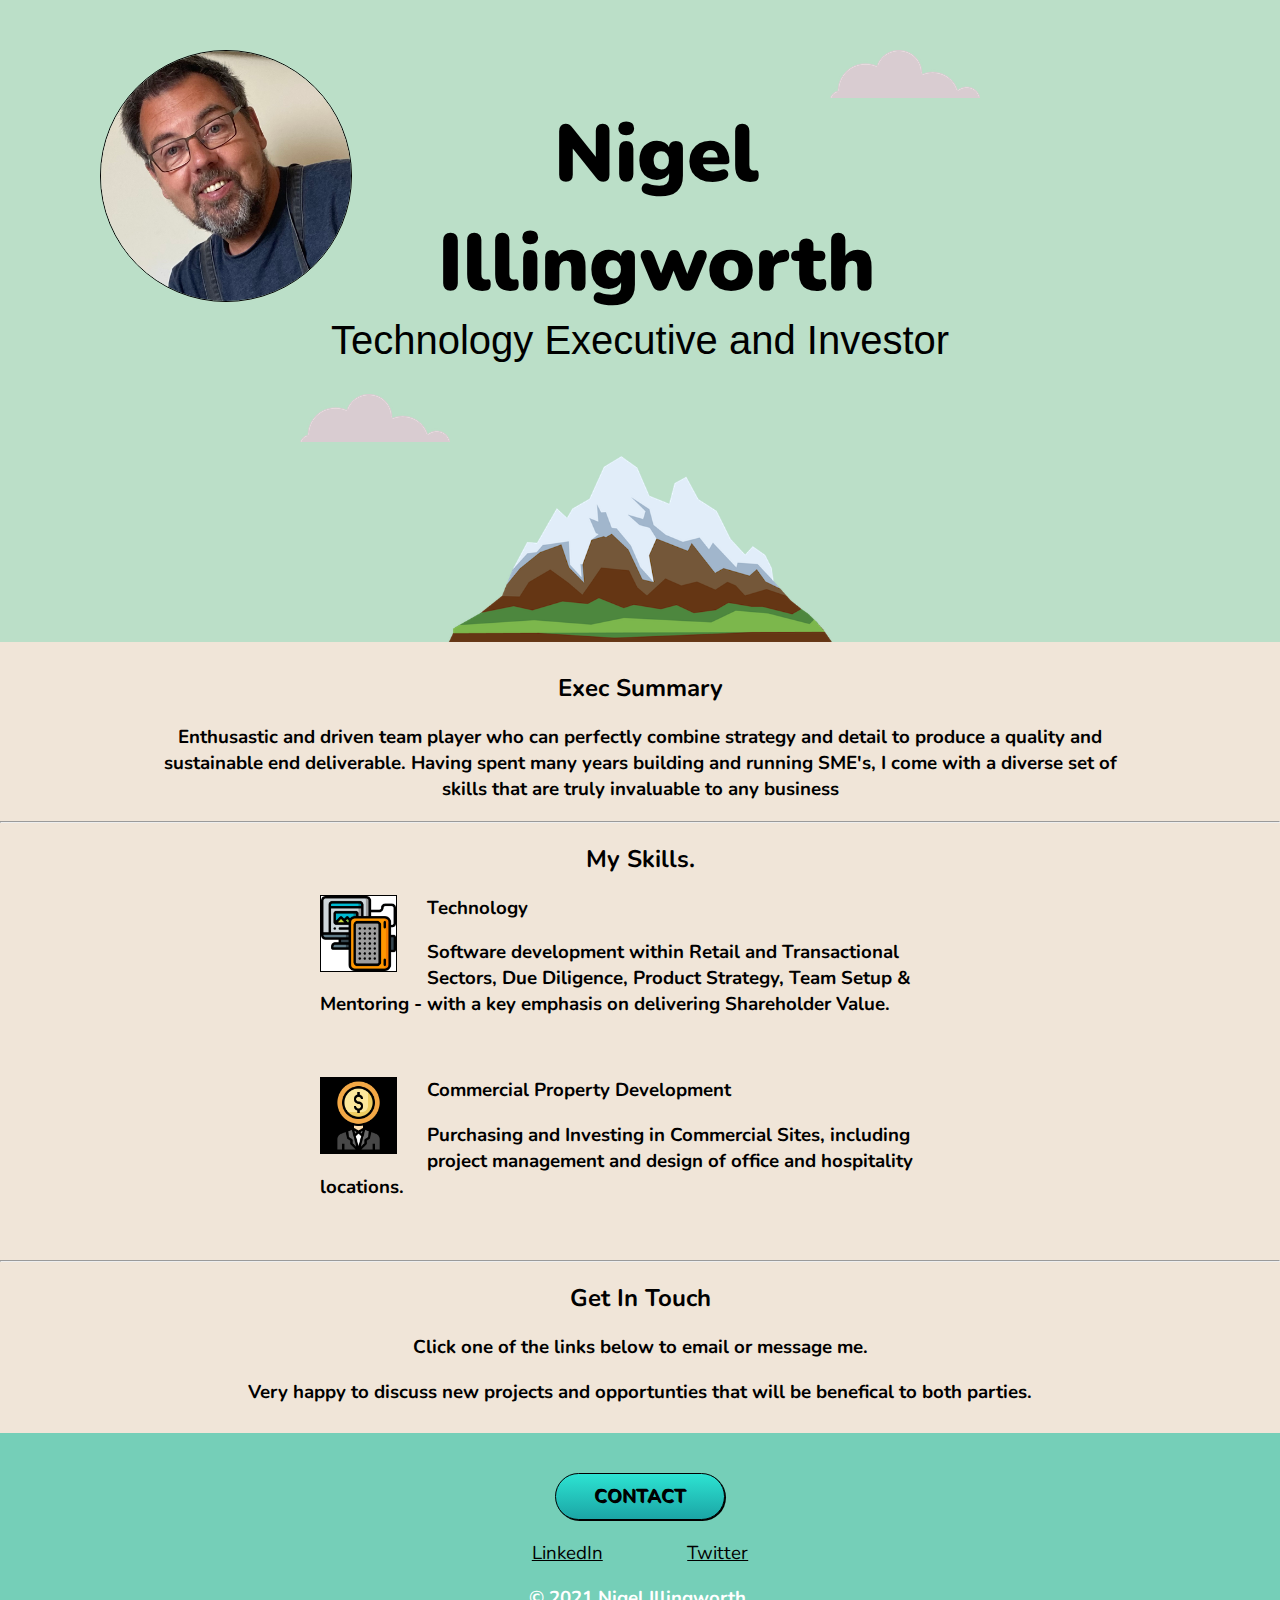
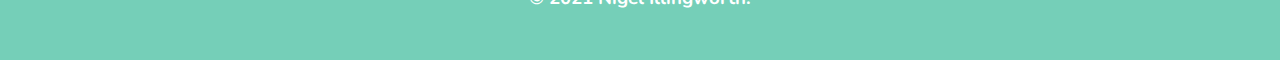
<file: index.html>
<!DOCTYPE html>
<html lang="en" dir="ltr">

<head>
  <meta charset="utf-8">
  <meta name="description" content="Nigel Illingworth Web Site">
  <meta name="keywords" content="Nigel,Illingworth,Merret, Retail">
  <meta name="author" content="Nigel Illingworth">
  <meta name="viewport" content="width=device-width, initial-scale=1.0">
  <title>Nigel Illingworth</title>
  <link rel="stylesheet" href="CSS/styles.css">
  <link rel="icon" href="favicon.ico">
  <link rel="preconnect" href="https://fonts.googleapis.com">
  <link rel="preconnect" href="https://fonts.gstatic.com" crossorigin>
  <link href="https://fonts.googleapis.com/css2?family=Nunito:wght@300&display=swap" rel="stylesheet">
</head>

<body>

  <div class="top-container">
    <img class="profile-picture" src="images/NI_2.jpg" alt="Nigel Illingworth">
    <img class="top-cloud" src="images/cloud.png" alt="cloud-img">
    <h1 class="name">Nigel Illingworth</h1>
    <p class="profile-detail">
      Technology Executive and Investor
    </p>
    <img class="bottom-cloud" src="images/cloud.png" alt="cloud-img">
    <img class="mountain" src="images/mountain.png" alt="mountain-img">
  </div>



  <div class="middle-container">
    <div class="profile">
      <h2>Exec Summary</h2>
      <h3>Enthusastic and driven team player who can perfectly combine strategy and
        detail to produce a quality and sustainable end deliverable. Having spent many
         years building and running SME's, I come with a diverse set of skills
          that are truly invaluable to any business </h3>
    </div>
    <hr>
    <div class="skills">
      <h2>My Skills.</h2>
      <div class="skill-row">
        <img class="techimage" src="images/techicon.png" alt="tech stuff">
        <h3>Technology</h3>
        <h3 class="midcon-skill-text">Software development within Retail and Transactional Sectors, Due Diligence, Product Strategy, Team Setup & Mentoring - with a key emphasis on delivering Shareholder Value.</h3>
      </div>
      <div class="skill-row">
        <img class="investimage" src="images/investicon.png" alt="invest stuff">
        <h3>Commercial Property Development</h3>
        <h3 class="midcon-skill-text">Purchasing and Investing in Commercial Sites, including project management and design of office and hospitality locations.</h3>
      </div>
    </div>
    <hr>
    <div class="contact-me">
      <h2>Get In Touch</h2>
      <h3>Click one of the links below to email or message me.</h3>
      <h3>Very happy to discuss new projects and opportunties that will be benefical to both parties.</h3>

    </div>
  </div>


  <div class="bottom-container">
    <a class="button" href="mailto:illingworth.nigel@googlemail.com"> CONTACT</a>
    <a class="footer-linkedin" href="https://www.linkedin.com/in/nigel-illingworth-b77ab54">LinkedIn</a>
    <a class="footer-twitter" href="https://twitter.com/nigelillingwor2/">Twitter</a>
    <h3 class="copyright"> © 2021 Nigel Illingworth.</h3>
  </div>



</body>

</html>
</file>
<file: CSS/styles.css>
/* Default everything to be centred  */

body {
  margin: 0px;
  text-align: center;
  font-family: tahoma, arial, sans-serif;
}

h1 {
  width: 20%;
  margin: 0 auto 0 auto;
  font-family: 'Nunito', sans-serif;
}

h2{
  font-family: 'Nunito', sans-serif;

}


h3{
  font-family: 'Nunito', sans-serif;
}

.name {
  width: 50%;
  margin: 50px auto 0 auto;
  font-family: 'Nunito', sans-serif;
  font-weight: 900;
  font-size: 5rem;
}

/* Make the top container relative, so that you can absolute position items in it */

.top-container {
  background-color: #BBDFC8;
  padding-top: 50px;
  font-size:2.5rem;
  width: 100%;
  margin: 0 auto 0 auto;
  position: relative;
}


.profile{
  margin-left:150px;
  margin-right: 150px;
}

.profile-picture {
  height: 250px;
  width: 250px;
  border-radius: 100%;
  border: 1px solid black;
  float: left;
  margin-left: 100px;
}

.profile-detail{
  width: 50%;
  margin: 0 auto 0 auto;
  padding-bottom:50px;
}

.mountain{
  margin: auto;
  display: block;
  width: 30%;
}

.top-cloud{
  position:absolute;
  top: 50px;
  right: 300px;

}
.bottom-cloud{
  position:absolute;
  bottom: 200px;
  left: 300px;
}

.middle-container {
background-color: #F0E5D8;
padding-top:10px;
padding-bottom:10px;
position: relative
}

.skill-row{
  width: 50%;
  margin: 0 auto 60px auto;
  text-align: left;
}


.techimage {
  height: 75px;
  width: 75px;
  float: left;
  margin-right: 30px;
  border: 1px solid black;
}
.investimage {
  height: 75px;
  width: 75px;
  float: left;
  margin-right: 30px;
  border: 1px solid black;
}

.bottom-container {
background-color: #75CFB8;
padding-bottom: 30px;
padding-top: 20px;
}

/*.btn{
display: block;
padding-top: 30px;
font-family: 'Nunito', sans-serif;
font-size: 1.17rem;
font-weight: bold;
color: black;
margin-bottom: 20px;
}*/

.button {
   background: #2DE3D2;
   background-image: -webkit-linear-gradient(top, #2DE3D2, #1BA5A5 );
   background-image: -moz-linear-gradient(top,#2DE3D2, #1BA5A5 );
   background-image: -ms-linear-gradient(top,#2DE3D2, #1BA5A5 );
   background-image: -o-linear-gradient(top,#2DE3D2, #1BA5A5 );
   background-image: -webkit-gradient(to bottom,#2DE3D2, #1BA5A5 );
   -webkit-border-radius: 30px;
   -moz-border-radius: 30px;
   border-radius: 30px;
   color: black;
   font-family: 'Nunito', sans-serif;
   font-size: 1.17rem;
   font-weight: bold;
   padding: 20px;
   -webkit-box-shadow: 1px 1px 0px 0 #000000;
   -moz-box-shadow: 1px 1px 0px 0 #000000;
   box-shadow: 1px 1px 0px 0 #000000;
   text-shadow: 1px 1px 0px #000000;
   border: solid #000000 1px;
   text-decoration: none;
   display: inline-block;
   cursor: pointer;
   height: 5px;
   line-height: 5px;
   width: 10%;
   margin: 20px auto 20px auto;
   display: block;
}

.button:hover {
   border: solid #000000 1px;
   background: #1BA5A5;
   background-image: -webkit-linear-gradient(top, #1BA5A5, #2DE3D2);
   background-image: -moz-linear-gradient(top, #1BA5A5, #2DE3D2);
   background-image: -ms-linear-gradient(top, #1BA5A5, #2DE3D2);
   background-image: -o-linear-gradient(top, #1BA5A5, #2DE3D2);
   background-image: -webkit-gradient(to bottom, #1BA5A5, #2DE3D2);
   -webkit-border-radius: 30px;
   -moz-border-radius: 30px;
   border-radius: 30px;
   text-decoration: none;
}

.footer-linkedin{
font-family: 'Nunito', sans-serif;
font-size: 1.17rem;
font-weight: normal;
color: black;
margin-right: 40px;
}

.footer-twitter{
font-family: 'Nunito', sans-serif;
font-size: 1.17rem;
font-weight: normal;
color: black;
margin-left: 40px;
}

.copyright{
  color: white;
}
</file>
